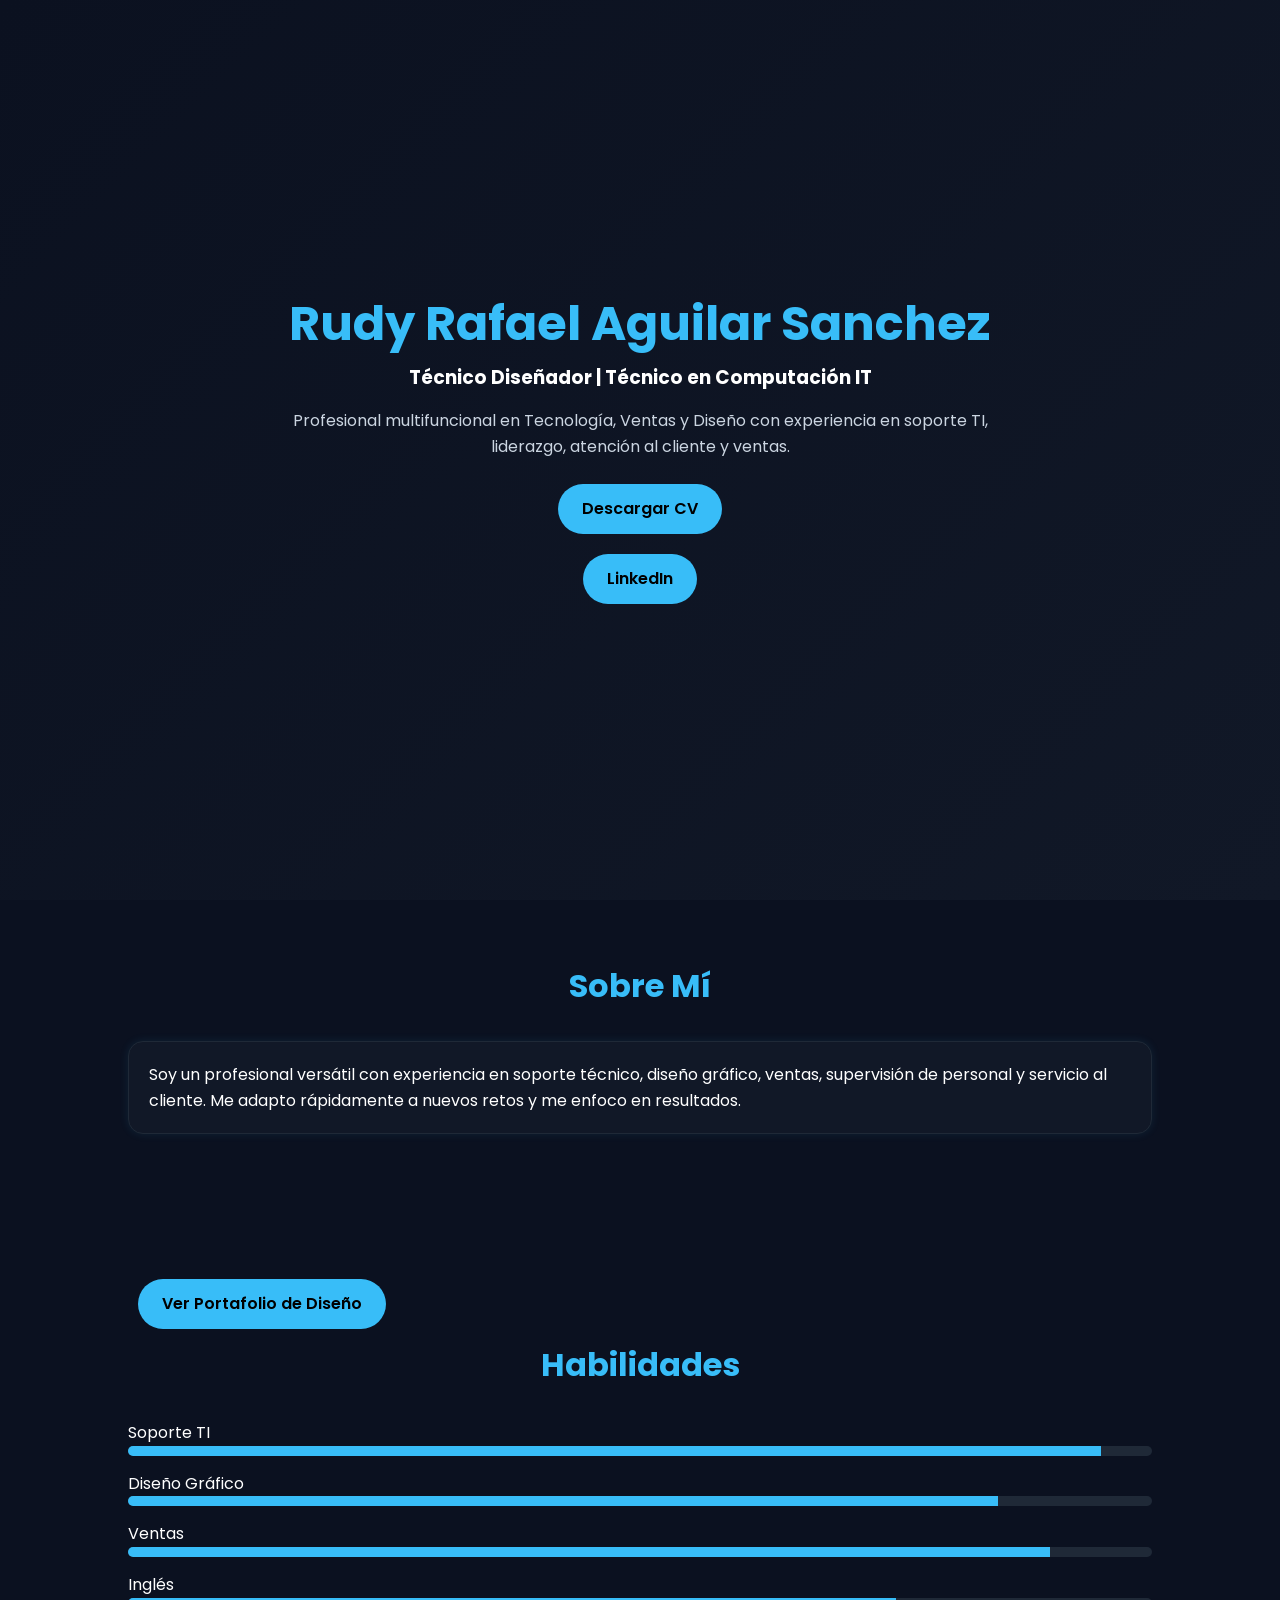
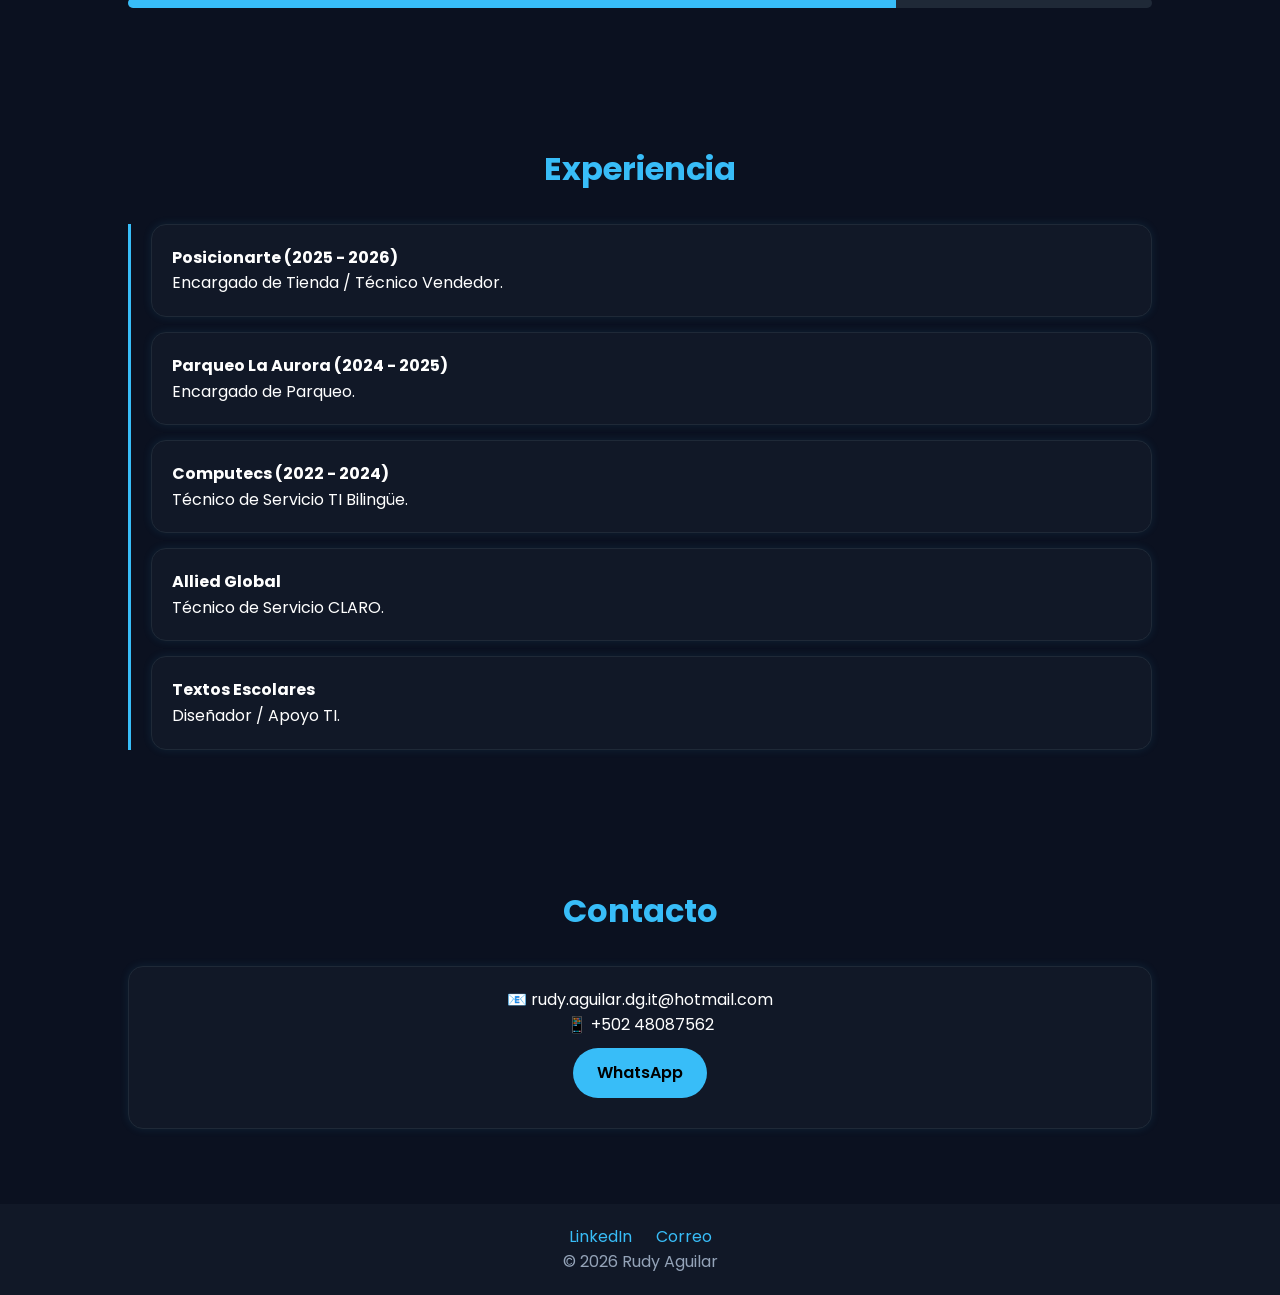
<file: index.html>
<!DOCTYPE html>
<html lang="es">
<head>
<meta charset="UTF-8">
<meta name="viewport" content="width=device-width, initial-scale=1.0">
<title>Rudy Rafael Aguilar Sanchez | Portafolio Profesional</title>
<link rel="preconnect" href="https://fonts.googleapis.com">
<link rel="preconnect" href="https://fonts.gstatic.com" crossorigin>
<link href="https://fonts.googleapis.com/css2?family=Poppins:wght@300;400;600;700&display=swap" rel="stylesheet">
<style>
*{margin:0;padding:0;box-sizing:border-box;font-family:'Poppins',sans-serif;scroll-behavior:smooth}
body{background:#0b1120;color:#fff;line-height:1.6}
header{min-height:100vh;display:flex;flex-direction:column;justify-content:center;align-items:center;text-align:center;padding:20px;background:linear-gradient(135deg,#0b1120,#111827)}
header h1{font-size:3rem;color:#38bdf8}
header p{max-width:700px;margin:15px auto;color:#cbd5e1}
.btn{display:inline-block;margin:10px;padding:12px 24px;border-radius:30px;background:#38bdf8;color:#000;text-decoration:none;font-weight:600;transition:.3s}
.btn:hover{transform:scale(1.05);box-shadow:0 0 15px #38bdf8}
section{padding:60px 10%}
h2{text-align:center;font-size:2rem;margin-bottom:30px;color:#38bdf8}
.card{background:#111827;border:1px solid #1f2937;border-radius:15px;padding:20px;margin:15px 0;box-shadow:0 0 10px rgba(56,189,248,.1)}
.skills .skill{margin:15px 0}
.bar{background:#1f2937;border-radius:10px;overflow:hidden}
.fill{height:10px;background:#38bdf8}
.timeline{border-left:3px solid #38bdf8;padding-left:20px}
footer{text-align:center;padding:20px;background:#111827;color:#94a3b8}
.social a{margin:0 10px;color:#38bdf8;text-decoration:none}
.fade{opacity:0;transform:translateY(20px);transition:1s}
.fade.show{opacity:1;transform:translateY(0)}
</style>
</head>
<body>
<header>
<h1>Rudy Rafael Aguilar Sanchez</h1>
<h3>Técnico Diseñador | Técnico en Computación IT</h3>
<p>Profesional multifuncional en Tecnología, Ventas y Diseño con experiencia en soporte TI, liderazgo, atención al cliente y ventas.</p>
<a class="btn" href="CV_Actualizado_Rudy.Aguilar.pdf" download>Descargar CV</a>
<a class="btn" href="https://www.linkedin.com/in/rudy-aguilar-818660112" target="_blank">LinkedIn</a>
</header>
<section class="fade">
<h2>Sobre Mí</h2>
<div class="card">Soy un profesional versátil con experiencia en soporte técnico, diseño gráfico, ventas, supervisión de personal y servicio al cliente. Me adapto rápidamente a nuevos retos y me enfoco en resultados.</div>
</section>
<section class="skills fade">
 <a href="portfolio.html" class="btn">
    Ver Portafolio de Diseño
</a>
<h2>Habilidades</h2>
<div class="skill">Soporte TI<div class="bar"><div class="fill" style="width:95%"></div></div></div>
<div class="skill">Diseño Gráfico<div class="bar"><div class="fill" style="width:85%"></div></div></div>
<div class="skill">Ventas<div class="bar"><div class="fill" style="width:90%"></div></div></div>
<div class="skill">Inglés<div class="bar"><div class="fill" style="width:75%"></div></div></div>
</section>
<section class="fade">
<h2>Experiencia</h2>
<div class="timeline">
<div class="card"><strong>Posicionarte (2025 - 2026)</strong><br>Encargado de Tienda / Técnico Vendedor.</div>
<div class="card"><strong>Parqueo La Aurora (2024 - 2025)</strong><br>Encargado de Parqueo.</div>
<div class="card"><strong>Computecs (2022 - 2024)</strong><br>Técnico de Servicio TI Bilingüe.</div>
<div class="card"><strong>Allied Global</strong><br>Técnico de Servicio CLARO.</div>
<div class="card"><strong>Textos Escolares</strong><br>Diseñador / Apoyo TI.</div>
</div>
</section>
<section class="fade">
<h2>Contacto</h2>
<div class="card" style="text-align:center;">
<p>📧 rudy.aguilar.dg.it@hotmail.com</p>
<p>📱 +502 48087562</p>
<a class="btn" href="https://wa.me/50248087562" target="_blank">WhatsApp</a>
</div>
</section>
<footer>
<div class="social">
<a href="https://www.linkedin.com/in/rudy-aguilar-818660112" target="_blank">LinkedIn</a>
<a href="mailto:rudy.aguilar.dg.it@hotmail.com">Correo</a>
</div>
<p>© 2026 Rudy Aguilar</p>
</footer>
<script>
const faders=document.querySelectorAll('.fade');
const observer=new IntersectionObserver(entries=>{
 entries.forEach(entry=>{if(entry.isIntersecting) entry.target.classList.add('show');});
});
faders.forEach(el=>observer.observe(el));
</script>
</body>
</html>
</file>
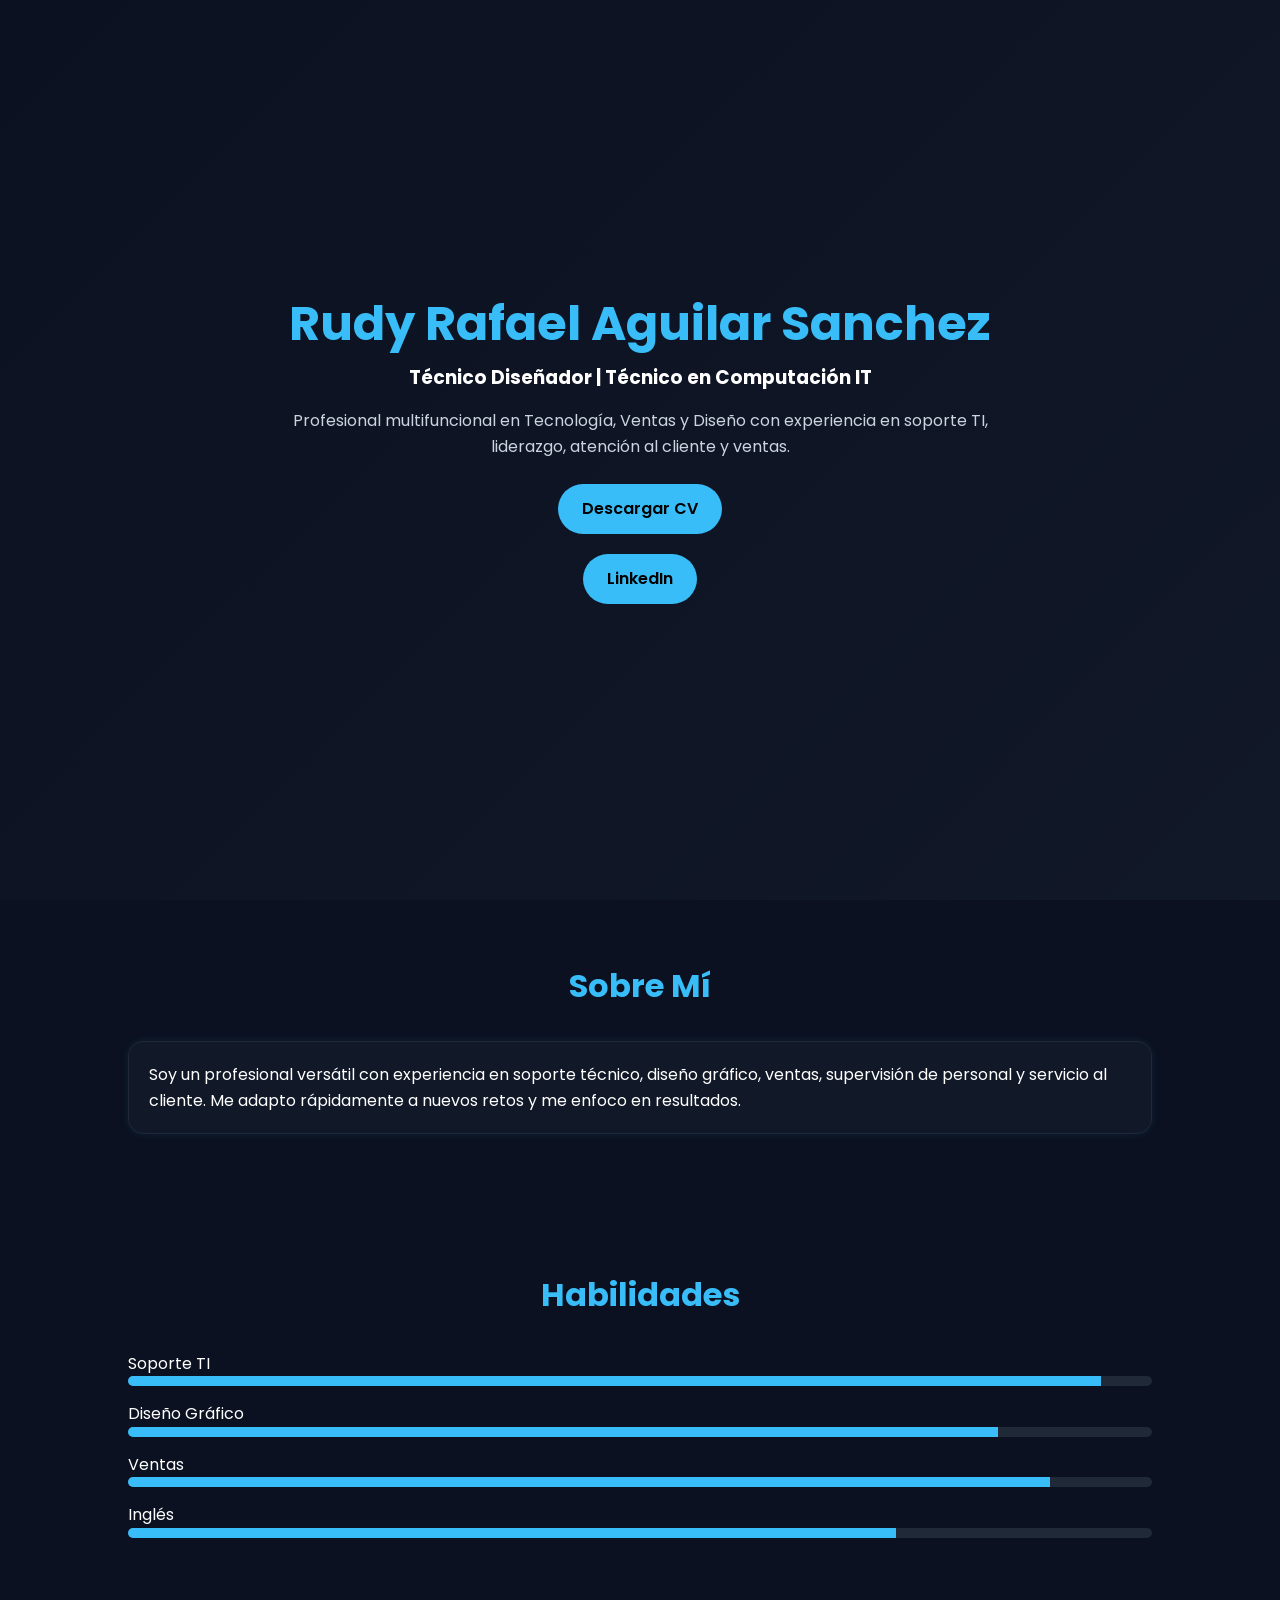
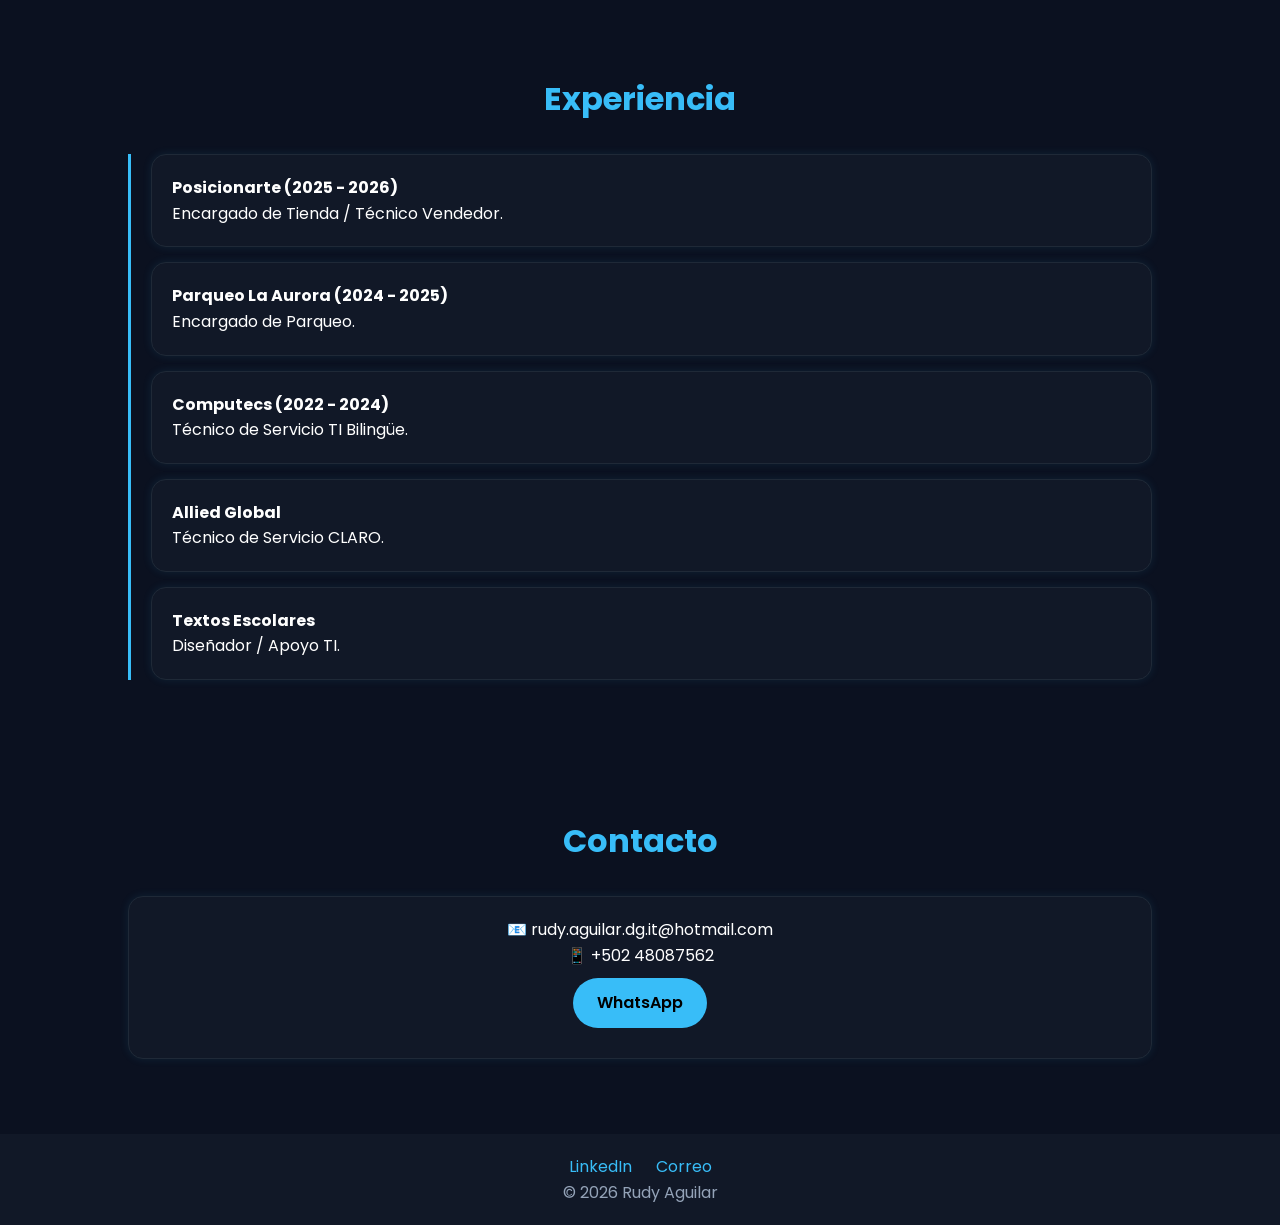
<file: Portfolio Rudy· html.html>
<!DOCTYPE html>
<html lang="es">
<head>
<meta charset="UTF-8">
<meta name="viewport" content="width=device-width, initial-scale=1.0">
<title>Rudy Rafael Aguilar Sanchez | Portafolio Profesional</title>
<link rel="preconnect" href="https://fonts.googleapis.com">
<link rel="preconnect" href="https://fonts.gstatic.com" crossorigin>
<link href="https://fonts.googleapis.com/css2?family=Poppins:wght@300;400;600;700&display=swap" rel="stylesheet">
<style>
*{margin:0;padding:0;box-sizing:border-box;font-family:'Poppins',sans-serif;scroll-behavior:smooth}
body{background:#0b1120;color:#fff;line-height:1.6}
header{min-height:100vh;display:flex;flex-direction:column;justify-content:center;align-items:center;text-align:center;padding:20px;background:linear-gradient(135deg,#0b1120,#111827)}
header h1{font-size:3rem;color:#38bdf8}
header p{max-width:700px;margin:15px auto;color:#cbd5e1}
.btn{display:inline-block;margin:10px;padding:12px 24px;border-radius:30px;background:#38bdf8;color:#000;text-decoration:none;font-weight:600;transition:.3s}
.btn:hover{transform:scale(1.05);box-shadow:0 0 15px #38bdf8}
section{padding:60px 10%}
h2{text-align:center;font-size:2rem;margin-bottom:30px;color:#38bdf8}
.card{background:#111827;border:1px solid #1f2937;border-radius:15px;padding:20px;margin:15px 0;box-shadow:0 0 10px rgba(56,189,248,.1)}
.skills .skill{margin:15px 0}
.bar{background:#1f2937;border-radius:10px;overflow:hidden}
.fill{height:10px;background:#38bdf8}
.timeline{border-left:3px solid #38bdf8;padding-left:20px}
footer{text-align:center;padding:20px;background:#111827;color:#94a3b8}
.social a{margin:0 10px;color:#38bdf8;text-decoration:none}
.fade{opacity:0;transform:translateY(20px);transition:1s}
.fade.show{opacity:1;transform:translateY(0)}
</style>
</head>
<body>
<header>
<h1>Rudy Rafael Aguilar Sanchez</h1>
<h3>Técnico Diseñador | Técnico en Computación IT</h3>
<p>Profesional multifuncional en Tecnología, Ventas y Diseño con experiencia en soporte TI, liderazgo, atención al cliente y ventas.</p>
<a class="btn" href="CV_Actualizado_Rudy.Aguilar.pdf" download>Descargar CV</a>
<a class="btn" href="https://www.linkedin.com/in/rudy-aguilar-818660112" target="_blank">LinkedIn</a>
</header>
<section class="fade">
<h2>Sobre Mí</h2>
<div class="card">Soy un profesional versátil con experiencia en soporte técnico, diseño gráfico, ventas, supervisión de personal y servicio al cliente. Me adapto rápidamente a nuevos retos y me enfoco en resultados.</div>
</section>
<section class="skills fade">
<h2>Habilidades</h2>
<div class="skill">Soporte TI<div class="bar"><div class="fill" style="width:95%"></div></div></div>
<div class="skill">Diseño Gráfico<div class="bar"><div class="fill" style="width:85%"></div></div></div>
<div class="skill">Ventas<div class="bar"><div class="fill" style="width:90%"></div></div></div>
<div class="skill">Inglés<div class="bar"><div class="fill" style="width:75%"></div></div></div>
</section>
<section class="fade">
<h2>Experiencia</h2>
<div class="timeline">
<div class="card"><strong>Posicionarte (2025 - 2026)</strong><br>Encargado de Tienda / Técnico Vendedor.</div>
<div class="card"><strong>Parqueo La Aurora (2024 - 2025)</strong><br>Encargado de Parqueo.</div>
<div class="card"><strong>Computecs (2022 - 2024)</strong><br>Técnico de Servicio TI Bilingüe.</div>
<div class="card"><strong>Allied Global</strong><br>Técnico de Servicio CLARO.</div>
<div class="card"><strong>Textos Escolares</strong><br>Diseñador / Apoyo TI.</div>
</div>
</section>
<section class="fade">
<h2>Contacto</h2>
<div class="card" style="text-align:center;">
<p>📧 rudy.aguilar.dg.it@hotmail.com</p>
<p>📱 +502 48087562</p>
<a class="btn" href="https://wa.me/50248087562" target="_blank">WhatsApp</a>
</div>
</section>
<footer>
<div class="social">
<a href="https://www.linkedin.com/in/rudy-aguilar-818660112" target="_blank">LinkedIn</a>
<a href="mailto:rudy.aguilar.dg.it@hotmail.com">Correo</a>
</div>
<p>© 2026 Rudy Aguilar</p>
</footer>
<script>
const faders=document.querySelectorAll('.fade');
const observer=new IntersectionObserver(entries=>{
 entries.forEach(entry=>{if(entry.isIntersecting) entry.target.classList.add('show');});
});
faders.forEach(el=>observer.observe(el));
</script>
</body>
</html>
</file>
